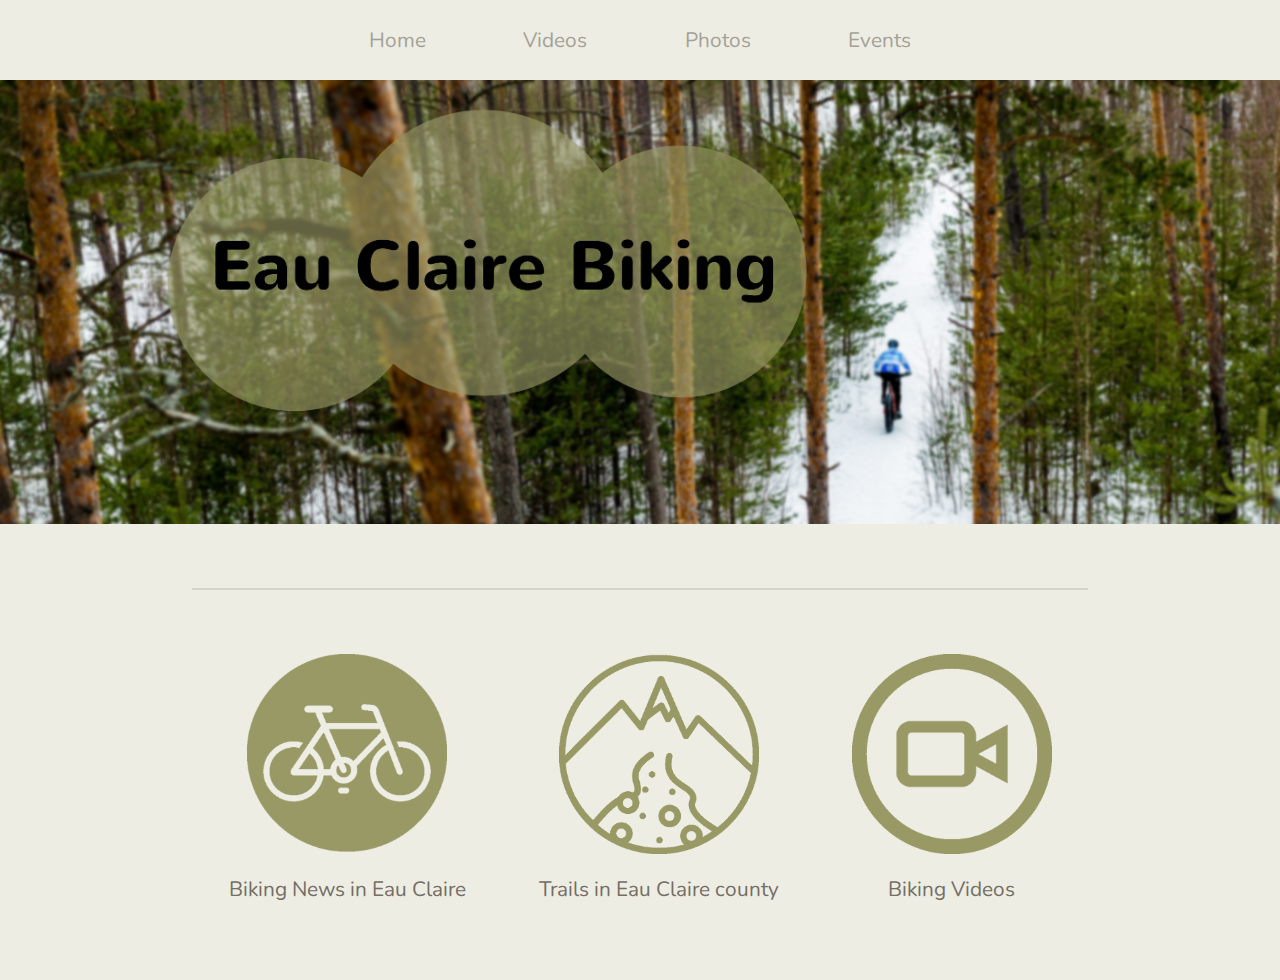
<file: index.html>
<!DOCTYPE html>
<html>

<head>
  <meta charset="utf-8">
  <title>Eau Claire Mountain Biking</title>
  <link href="https://fonts.googleapis.com/css?family=Archivo+Narrow|Bitter|Noto+Sans|Rubik|Nunito" rel="stylesheet">
  <link rel="stylesheet" href="stylesheets/styles.css" type="text/css">
</head>

<body>
  <header>
    <nav id="mainNav">
      <ul>
        <li><a href="index.html">Home</a></li>
        <li><a href="video.html">Videos</a></li>
        <li><a href="#">Photos</a></li>
        <li><a href="#">Events</a></li>
      </ul>
    </nav>
  </header>
  <main>
    <div id="welcome_panel">
      <section class="page_panel">
        <img src="images/coverPhoto.jpg" alt="Woods rider" id="coverPhoto">
      </section>
      <section class="page_panel notfirst siteInfo">
        <article class="info">
          <a href="#">
            <img src="images/mtbIconpng.png" alt="bike icon" class="icon">
            <p>Biking News in Eau Claire</p>
          </a>
        </article>
        <article class="info">
          <a href="#">
            <img src="images/trailIcon.png" alt="trail icon" class="icon">
            <p>Trails in Eau Claire county</p>
          </a>
        </article>
        <article class="info">
          <a href="#">
            <img src="images/videoIcon.png" alt="video icon" class="icon">
            <p>Biking Videos</p>
          </a>
        </article>
      </section>
    </div>
  </main>
</body>
<script src="https://code.jquery.com/jquery-3.3.1.slim.min.js" integrity="sha256-3edrmyuQ0w65f8gfBsqowzjJe2iM6n0nKciPUp8y+7E=" crossorigin="anonymous"></script>
<script src="js/my.js"></script>
</html>
</file>
<file: stylesheets/styles.css>
html {
  height: 100%;
}

body {
  margin: 0;
  padding: 0;
  font-family: 'Nunito';
  font-size: 1.3em;
  color: #000;
  background-color: #EDEDE4;
  -webkit-background-size: cover;
  background-size: cover;
  cursor: default;
  height: 100%;
}

#fi {
  color: #EDEDE4;
  color: #F74906;
  color: #554E44;
  color: #fffff;
}

header {
  display: flex;
  justify-content: center;
}

#mainNav {
  display: flex;
  height: 80px;
  background-color: #EDEDE4;
  opacity: .6;
  transition: opacity .7s ease-out;
  width: 50%;
  align-items: center;
  justify-content: center;
}

#mainNav ul {
  display: -ms-flexbox;
  display: -webkit-flex;
  display: flex;
  -ms-flex-align: center;
  -webkit-align-items: center;
  -webkit-box-align: center;
  align-items: center;
  justify-content: center;
  margin: 0;
  padding: 0;
  text-decoration: none;
  list-style-type: none;
  width: 100%;
}

#mainNav li {
  display: flex;
  flex-grow: 1;
  align-items: center;
  justify-content: center;
}

#mainNav a {
  text-decoration: none;
}

#mainNav a:hover {
  padding-top: 15px;
  border-top: solid 3px #746e65;
}

a:link, a::after, a::before, a:visited {
  color: #746e65;
}

main {
  position: relative;
  margin-left: auto;
  margin-right: auto;
  width: 100%;
  height: 100%;
}

#welcome_panel {
  display: flex;
  margin: 0;
  height: 100%;
  flex-direction: column;
  flex-basis: 0;
}

.page_panel {
  position: relative;
  flex-grow: 1;
  height: auto;
  margin-bottom: 5%;
}

.notfirst {
  border-top: solid 2px #D8D2C8;
  width: 70%;
  padding-top: 5%;
  margin-left: auto;
  margin-right: auto;
}

#coverPhoto {
  display: flex;
  background-image: url(../images/coverPhoto.jpg);
  background-size: cover;
  background-repeat: no-repeat;
  background-position: center;
  width: 100%;
}

.icon {
  height: 200px;
  width: 200px;
}

#mainNav:hover {
  opacity: .8;
}

.siteInfo {
  display: flex;
  flex-direction: row;
}

.info {
  display: flex;
  flex-grow: 1;
  justify-content: center;
  align-items: center;
  color: #554E44;
  flex-direction: column;
}

.info a {
  display: flex;
  flex-direction: column;
  text-decoration: none;
  justify-content: center;
  align-items: center;
}

.videos {
  display: flex;
  flex-direction: row;
  flex-wrap: wrap;
  justify-content: space-evenly;
}

.video {
  padding: 10px 10px 10px 10px;
}

.video h3 {
  padding-left: 20px;
}

.youtube-player {
  height: auto;
  width: auto;
}

.videoThumb {
  display: flex;
  align-items: center;
  justify-content: center;
  height: 270px;
  width: 480px;
  overflow: hidden;
}

.thumbNail {
  width: 480px;
  height: 360px;
  padding: 10px 10px 10px 10px;
  vertical-align: middle;
}

#clickedVideo {
  width: 1440px;
  height: 1080px;
}
</file>
